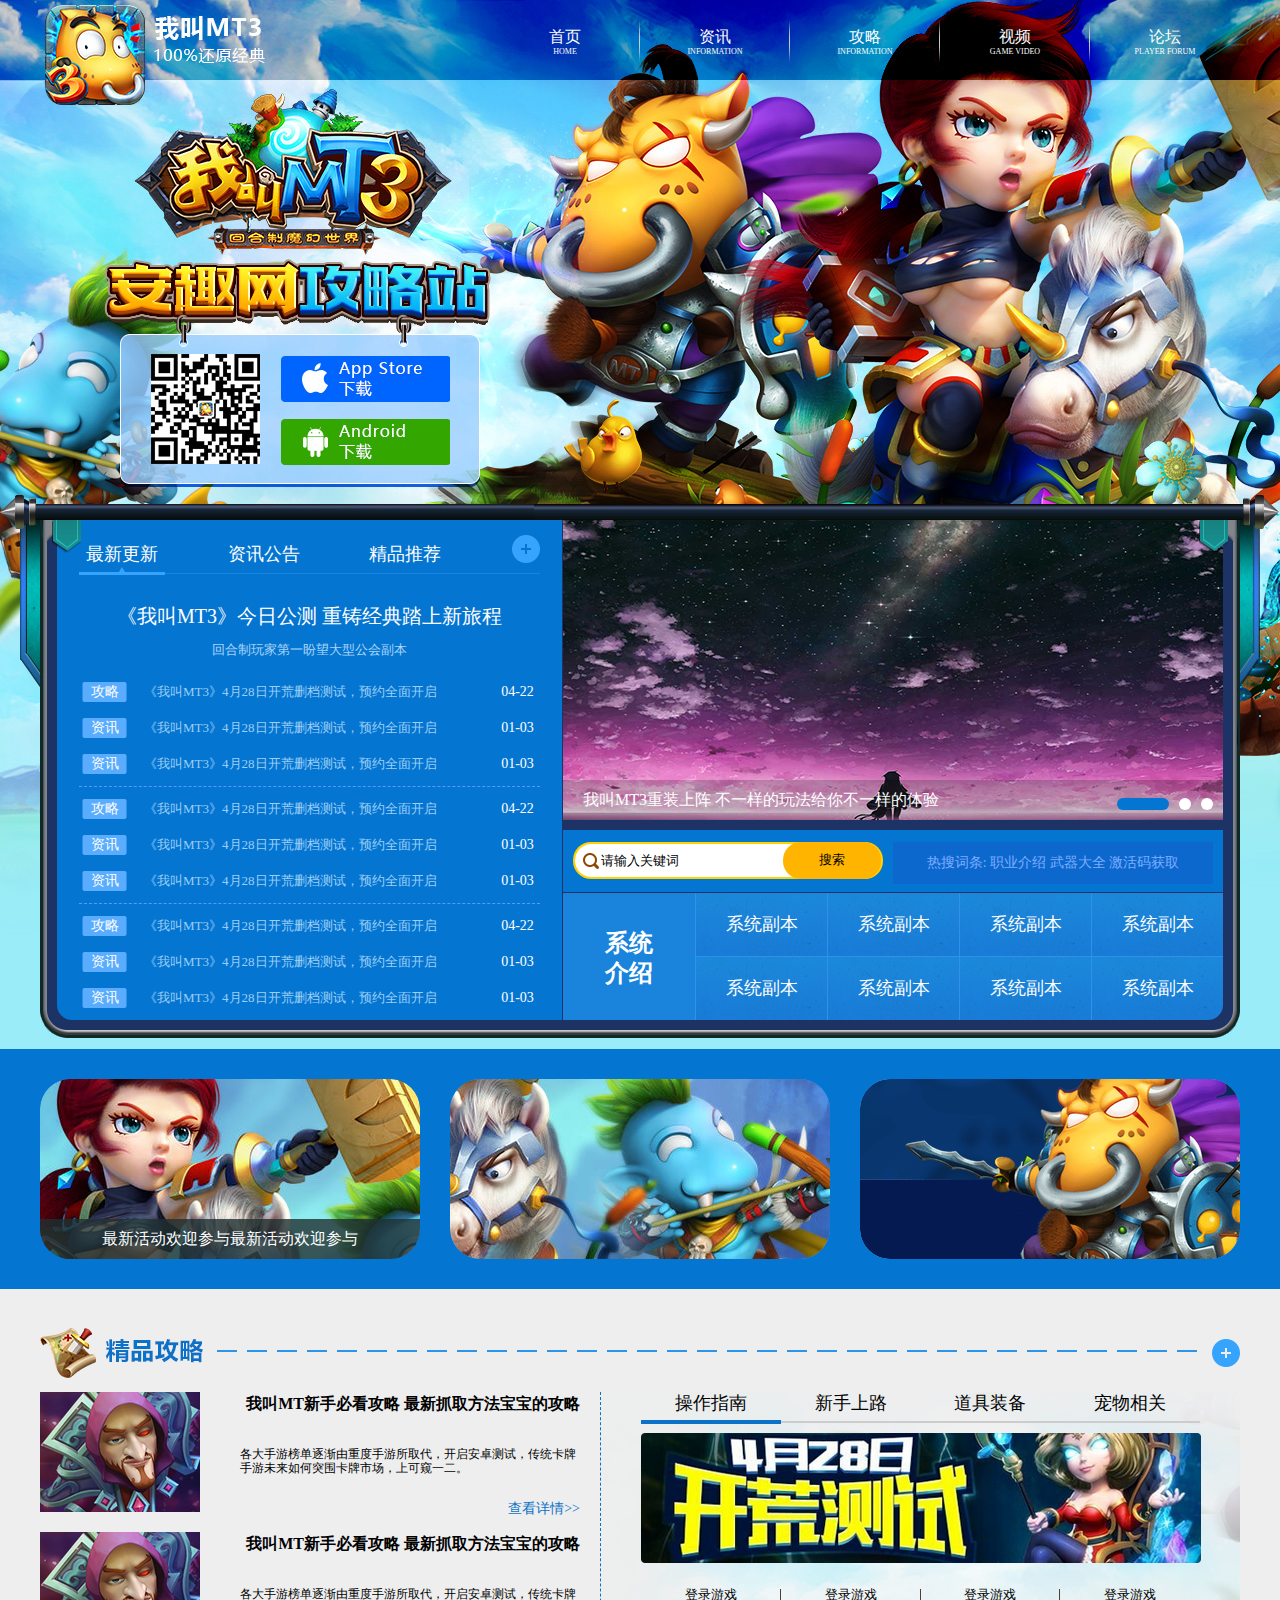
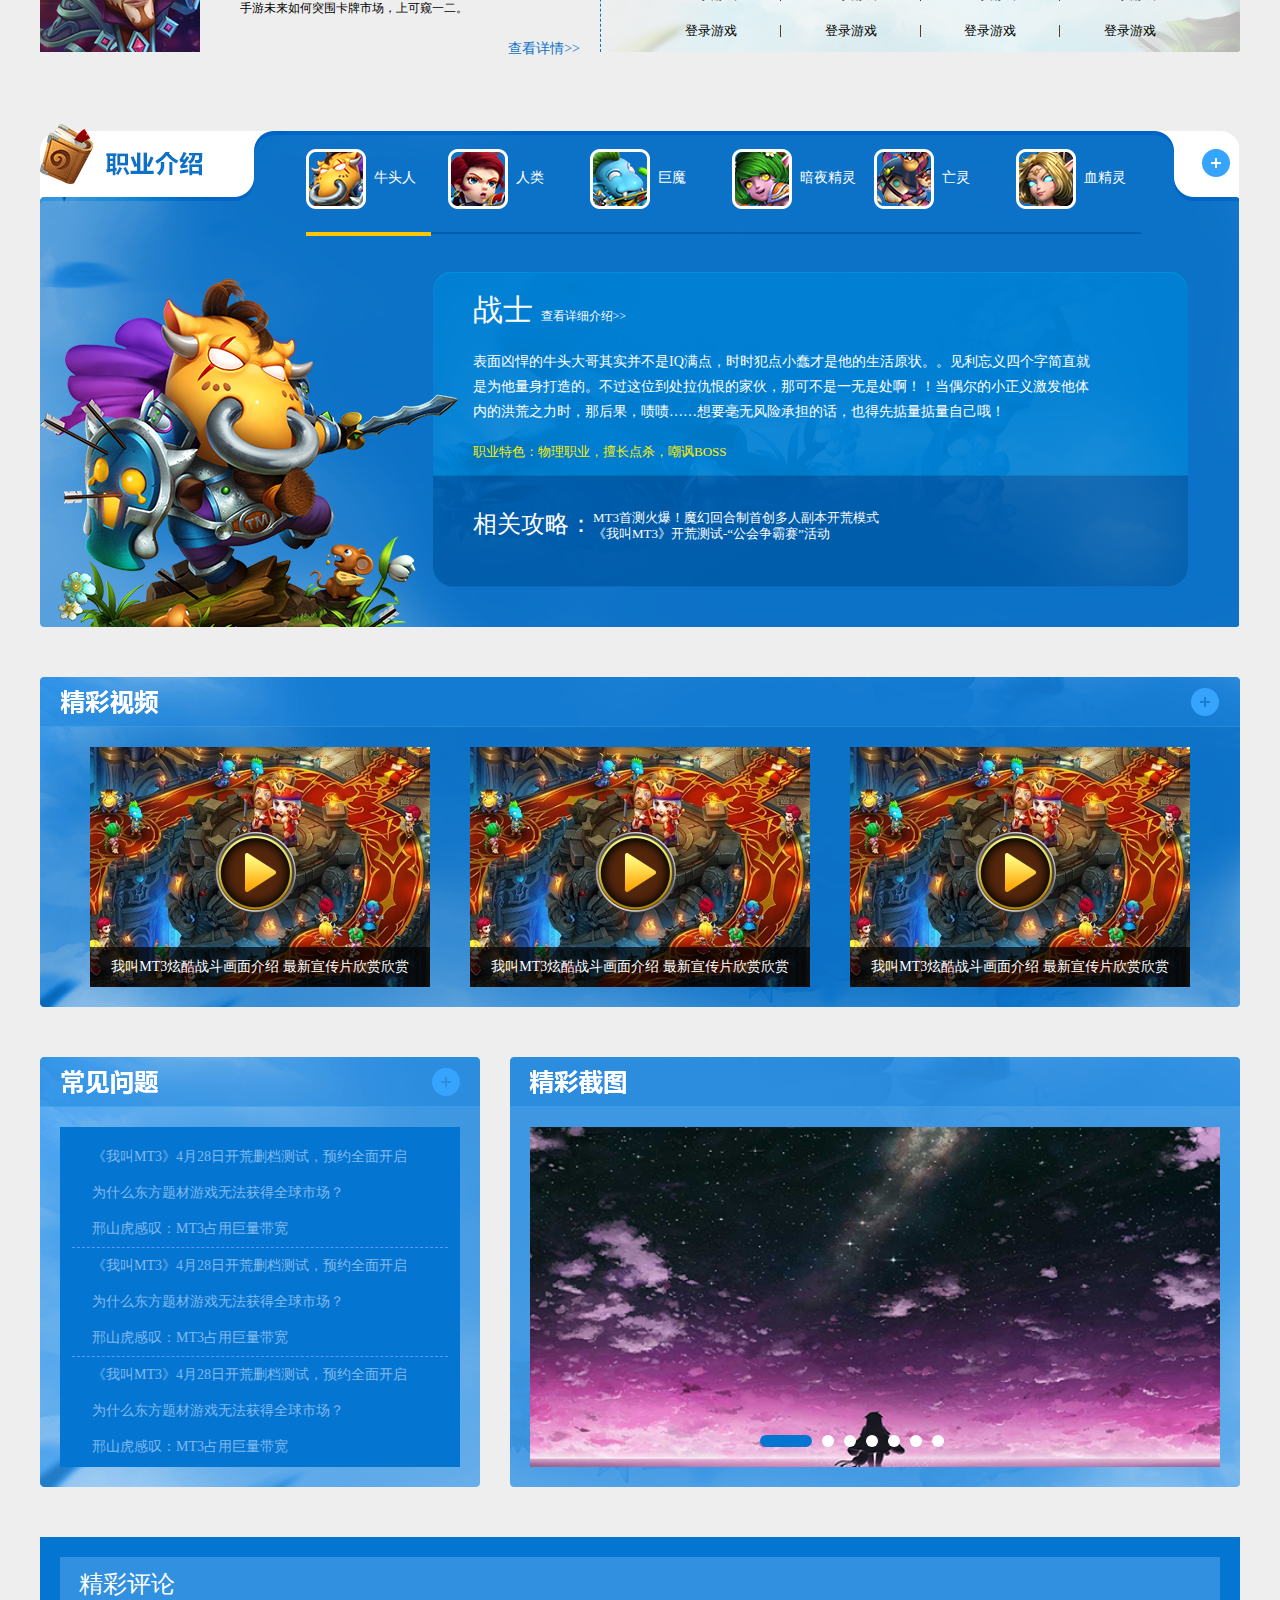
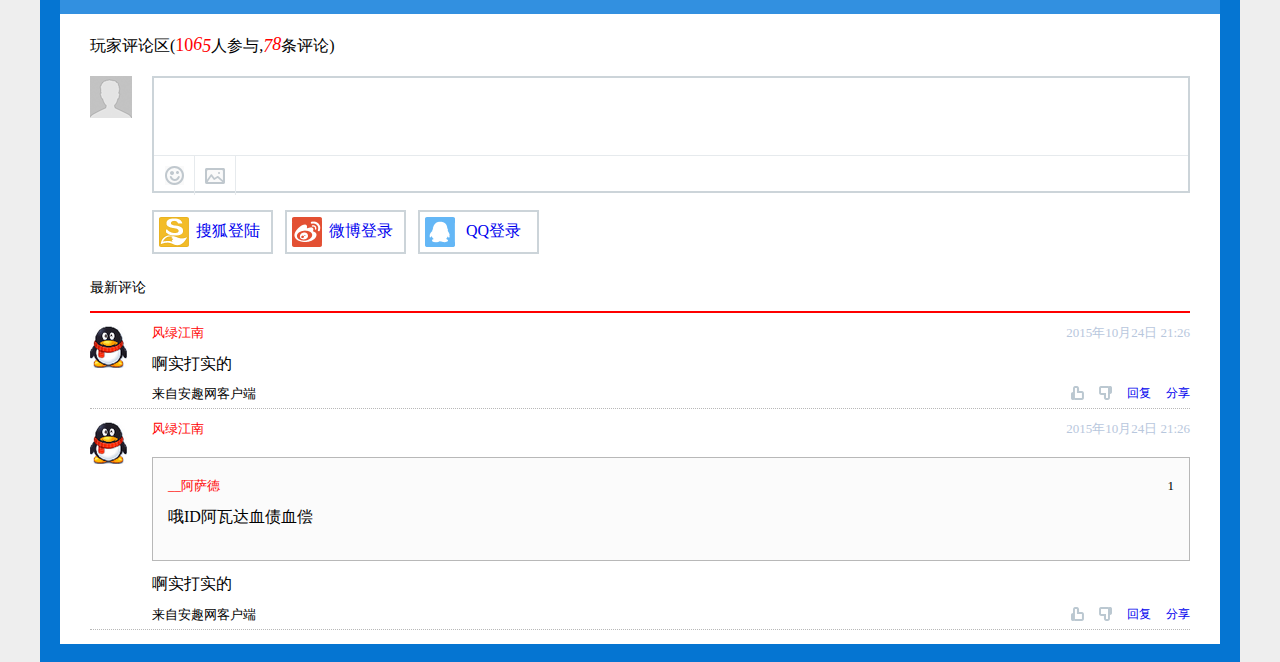
<file: index.html>
<!doctype html>
<html lang="en">
<head>
    <meta charset="UTF-8">
    <title>Document</title>
    <meta http-equiv="X-UA-Compatible"content="IE=8">
    <link rel="stylesheet" href="css/base.css"/>
    <link rel="stylesheet" href="css/less.css"/>
    <script src="js/jquery-1.12.4.js"></script>
    <!--[if IE 6]>
    <script src="./js/DD_belatedPNG.js" type="text/javascript"></script>
    <script language="javascript" type="text/javascript">DD_belatedPNG.fix("*");</script>
    <![endif]-->

    <script>
        $(function () {
//            DD_belatedPNG.fix("*");

//            导航颜色hover
            $(".nav-content ul li").mouseenter(function () {
                $(this).children().css({
                    color:"orange"
                })
            })
            $(".nav-content ul li").mouseleave(function () {
                $(this).children().css({
                    color:"white"
                })
            })

//            新闻TAB栏切换
            $("#title").children().click(function () {
                $(this).addClass("active").siblings().removeClass("active");
            })
            $("#title").children().eq(1).click(function () {
                $("#title-content").next().addClass("on").siblings().removeClass("on");
            })
            $("#title").children().eq(2).click(function () {
                $("#title-content").next().next().addClass("on").siblings().removeClass("on");
            })
            $("#title").children().eq(0).click(function () {
                $("#title-content").addClass("on").siblings().removeClass("on");
            })
//            搜索栏
            $(".search-content .text").focus(function () {
                $(this).val("");
            })
            $(".search-content .text").focusout(function () {
                $(this).val("请输入关键词");
            })


        })
    </script>
</head>
<body>
    <div class="header"></div>
    <div class="content">
        <div class="nav">
            <!--导航开始-->
            <div class="nav-content">
                <ul>
                    <li><a href="#">首页<span>HOME</span></a></li>
                    <li><a href="#">资讯<span>INFORMATION</span></a></li>
                    <li><a href="#">攻略<span>INFORMATION</span></a></li>
                    <li><a href="#">视频<span>GAME VIDEO</span></a></li>
                    <li class="no-bg"><a href="#">论坛<span>PLAYER FORUM</span></a></li>
                </ul>
                <!--二维码开始-->
                <div class="code">
                    <div class="download"></div>
                    <div class="ios"><a href="#"></a></div>
                    <div class="android"><a href="#"></a></div>
                </div>
                <!--二维码结束-->
            </div>
            <!--导航结束-->

        </div>
        <!--主体部分开始-->
        <div class="main">
            <div class="main-content">
                <div class="main-content-1 clearfix">
                    <!--左侧小图标-->
                    <div class="left-triangle"></div>
                    <!--右侧小图标-->
                    <div class="right-triangle"></div>
                    <!--左侧新闻开始-->
                    <div class="main-content-1-left">
                        <div class="left-title" id="title">
                            <div class="title-1 active"><a href="#javascript;">最新更新</a></div>
                            <div class="title-2"><a href="#javascript;">资讯公告</a></div>
                            <div class="title-3"><a href="#javascript;">精品推荐</a></div>
                            <div class="more"><a href="#" class="png_bg"><img src="./images/05.png" alt="" class="png_bg"/></a></div>
                        </div>
                        <div class="left-content-title1 on" id="title-content">
                            <div class="left-content-1">
                                <div class="hot-new">
                                    <h2>《我叫MT3》今日公测 重铸经典踏上新旅程</h2>
                                    <p>回合制玩家第一盼望大型公会副本</p>
                                </div>
                                <ul>
                                    <li><span>攻略</span><a href="#">《我叫MT3》4月28日开荒删档测试，预约全面开启</a><span class="time">04-22</span></li>
                                    <li><span>资讯</span><a href="#">《我叫MT3》4月28日开荒删档测试，预约全面开启</a><span class="time">01-03</span></li>
                                    <li><span>资讯</span><a href="#">《我叫MT3》4月28日开荒删档测试，预约全面开启</a><span class="time">01-03</span></li>
                                </ul>
                            </div>
                            <div class="left-content-2">
                                <ul>
                                    <li><span>攻略</span><a href="#">《我叫MT3》4月28日开荒删档测试，预约全面开启</a><span class="time">04-22</span></li>
                                    <li><span>资讯</span><a href="#">《我叫MT3》4月28日开荒删档测试，预约全面开启</a><span class="time">01-03</span></li>
                                    <li><span>资讯</span><a href="#">《我叫MT3》4月28日开荒删档测试，预约全面开启</a><span class="time">01-03</span></li>
                                </ul>
                            </div>
                            <div class="left-content-3">
                                <ul>
                                    <li><span>攻略</span><a href="#">《我叫MT3》4月28日开荒删档测试，预约全面开启</a><span class="time">04-22</span></li>
                                    <li><span>资讯</span><a href="#">《我叫MT3》4月28日开荒删档测试，预约全面开启</a><span class="time">01-03</span></li>
                                    <li><span>资讯</span><a href="#">《我叫MT3》4月28日开荒删档测试，预约全面开启</a><span class="time">01-03</span></li>
                                </ul>
                            </div>
                        </div>
                        <div class="left-content-title2">
                            <div class="left-content-1">
                                <div class="hot-new">
                                    <h2>《我叫MT3》今日公测 重铸经典踏上新旅程</h2>
                                    <p>回合制玩家第一盼望大型公会副本</p>
                                </div>
                                <ul>
                                    <li><span>攻略</span><a href="#">2《我叫MT3》4月28日开荒删档测试，预约全面开启</a><span class="time">04-22</span></li>
                                    <li><span>资讯</span><a href="#">2《我叫MT3》4月28日开荒删档测试，预约全面开启</a><span class="time">01-03</span></li>
                                    <li><span>资讯</span><a href="#">2《我叫MT3》4月28日开荒删档测试，预约全面开启</a><span class="time">01-03</span></li>
                                </ul>
                            </div>
                            <div class="left-content-2">
                                <ul>
                                    <li><span>攻略</span><a href="#">2《我叫MT3》4月28日开荒删档测试，预约全面开启</a><span class="time">04-22</span></li>
                                    <li><span>资讯</span><a href="#">2《我叫MT3》4月28日开荒删档测试，预约全面开启</a><span class="time">01-03</span></li>
                                    <li><span>资讯</span><a href="#">2《我叫MT3》4月28日开荒删档测试，预约全面开启</a><span class="time">01-03</span></li>
                                </ul>
                            </div>
                            <div class="left-content-3">
                                <ul>
                                    <li><span>攻略</span><a href="#">2《我叫MT3》4月28日开荒删档测试，预约全面开启</a><span class="time">04-22</span></li>
                                    <li><span>资讯</span><a href="#">2《我叫MT3》4月28日开荒删档测试，预约全面开启</a><span class="time">01-03</span></li>
                                    <li><span>资讯</span><a href="#">2《我叫MT3》4月28日开荒删档测试，预约全面开启</a><span class="time">01-03</span></li>
                                </ul>
                            </div>
                        </div>
                        <div class="left-content-title3">
                            <div class="left-content-1">
                                <div class="hot-new">
                                    <h2>《我叫MT3》今日公测 重铸经典踏上新旅程</h2>
                                    <p>回合制玩家第一盼望大型公会副本</p>
                                </div>
                                <ul>
                                    <li><span>攻略</span><a href="#">3《我叫MT3》4月28日开荒删档测试，预约全面开启</a><span class="time">04-22</span></li>
                                    <li><span>资讯</span><a href="#">3《我叫MT3》4月28日开荒删档测试，预约全面开启</a><span class="time">01-03</span></li>
                                    <li><span>资讯</span><a href="#">3《我叫MT3》4月28日开荒删档测试，预约全面开启</a><span class="time">01-03</span></li>
                                </ul>
                            </div>
                            <div class="left-content-2">
                                <ul>
                                    <li><span>攻略</span><a href="#">3《我叫MT3》4月28日开荒删档测试，预约全面开启</a><span class="time">04-22</span></li>
                                    <li><span>资讯</span><a href="#">3《我叫MT3》4月28日开荒删档测试，预约全面开启</a><span class="time">01-03</span></li>
                                    <li><span>资讯</span><a href="#">3《我叫MT3》4月28日开荒删档测试，预约全面开启</a><span class="time">01-03</span></li>
                                </ul>
                            </div>
                            <div class="left-content-3">
                                <ul>
                                    <li><span>攻略</span><a href="#">3《我叫MT3》4月28日开荒删档测试，预约全面开启</a><span class="time">04-22</span></li>
                                    <li><span>资讯</span><a href="#">3《我叫MT3》4月28日开荒删档测试，预约全面开启</a><span class="time">01-03</span></li>
                                    <li><span>资讯</span><a href="#">3《我叫MT3》4月28日开荒删档测试，预约全面开启</a><span class="time">01-03</span></li>
                                </ul>
                            </div>
                        </div>
                    </div>
                    <!--左侧新闻结束-->
                    <!--右侧轮播搜索部分开始-->
                    <div class="main-content-1-right">
                        <!--轮播图开始-->
                        <div class="slider" id="sliderTop">
                            <ul>
                                <li>
                                    <a href="#"><img src="images/lbt1.png" alt=""/></a>
                                    <p>我叫MT3重装上阵 不一样的玩法给你不一样的体验</p>
                                </li>
                                <li>
                                    <a href="#"><img src="images/lbt2.png" alt=""/></a>
                                    <p>aasdasdasd</p>
                                </li>
                                <li>
                                    <a href="#"><img src="images/lbt3.png" alt=""/></a>
                                    <p>aasdasdasd</p>
                                </li>
                            </ul>
                            <ol></ol>
                        </div>
                        <!--轮播图结束-->
                        <!--搜索部分开始-->
                        <div class="search">
                            <div class="search-content">
                                <input type="text" value="请输入关键词" class="text" id="text"/>
                                <input type="submit" value="搜索" class="btn"/>
                            </div>
                            <div class="search-hot">
                                <span>热搜词条:</span>
                                <a href="#">职业介绍</a>
                                <a href="#">武器大全</a>
                                <a href="#">激活码获取</a>
                            </div>
                        </div>
                        <!--搜索部分结束-->
                        <!--系统介绍开始-->
                        <div class="system">
                            <div class="system-title"><a href="#">系统介绍</a></div>
                            <ul>
                                <li><a href="#">系统副本</a></li>
                                <li><a href="#">系统副本</a></li>
                                <li><a href="#">系统副本</a></li>
                                <li><a href="#">系统副本</a></li>
                                <li><a href="#">系统副本</a></li>
                                <li><a href="#">系统副本</a></li>
                                <li><a href="#">系统副本</a></li>
                                <li><a href="#">系统副本</a></li>
                            </ul>
                        </div>
                        <!--系统介绍结束-->
                    </div>
                    <!--右侧轮播搜索部分结束-->
                </div>
            </div>
        </div>
        <!--主体部分结束-->
        <!--活动部分开始-->
        <div class="activity">
            <div class="content">
                <div class="content-1">
                    <a href="#">
                        <img src="./images/10.png" alt=""/>
                    </a>
                    <p>最新活动欢迎参与最新活动欢迎参与</p>
                </div>
                <div class="content-2">
                    <a href="#">
                        <img src="./images/11.png" alt=""/>
                    </a>
                </div>
                <div class="content-3">
                    <a href="#">
                        <img src="./images/12.png" alt=""/>
                    </a>
                </div>
            </div>
        </div>
        <!--活动部分结束-->
        <!--精品攻略开始-->
        <div class="boutique">
            <div class="boutique-title">
                <a href="#" class="more">
                    <img src="./images/05.png" alt=""/>
                </a>
            </div>
            <div class="boutique-content">
                <!--左侧-->
                <div class="content-left">
                    <div class="content-left-1">
                        <ul>
                            <li><img src="./images/18.png" alt=""/></li>
                            <li class="wid" id="wid">
                                <a href="#" class="title">我叫MT新手必看攻略 最新抓取方法宝宝的攻略</a>
                                <p>各大手游榜单逐渐由重度手游所取代，开启安卓测试，传统卡牌手游未来如何突围卡牌市场，上可窥一二。</p>
                                <a href="#">查看详情>></a>
                            </li>
                        </ul>
                    </div>
                    <div class="content-left-1">
                        <ul>
                            <li><img src="./images/18.png" alt=""/></li>
                            <li class="wid" id="wid">
                                <a href="#" class="title">我叫MT新手必看攻略 最新抓取方法宝宝的攻略</a>
                                <p>各大手游榜单逐渐由重度手游所取代，开启安卓测试，传统卡牌手游未来如何突围卡牌市场，上可窥一二。</p>
                                <a href="#">查看详情>></a>
                            </li>
                        </ul>
                    </div>
                </div>
                <!--右侧-->
                <div class="content-right">
                    <ul class="title">
                        <li class="active"><a href="#">操作指南</a></li>
                        <li><a href="#">新手上路</a></li>
                        <li><a href="#">道具装备</a></li>
                        <li><a href="#">宠物相关</a></li>
                    </ul>
                    <a href="#" class="banner"><img src="./images/20.png" alt=""/></a>
                    <ul class="option">
                        <li><a href="#">登录游戏</a></li>
                        <li><a href="#">登录游戏</a></li>
                        <li><a href="#">登录游戏</a></li>
                        <li class="no-bg"><a href="#">登录游戏</a></li>
                        <li><a href="#">登录游戏</a></li>
                        <li><a href="#">登录游戏</a></li>
                        <li><a href="#">登录游戏</a></li>
                        <li class="no-bg"><a href="#">登录游戏</a></li>
                    </ul>
                </div>
            </div>
        </div>
        <!--精品攻略结束-->
        <!--职业介绍开始-->
        <div class="jobs">
            <div class="jobs-title">
                <ul>
                    <li class="active"><img src="./images/t-1.png" alt=""/>牛头人</li>
                    <li><img src="./images/t-2.png" alt=""/>人类</li>
                    <li><img src="./images/t-3.png" alt=""/>巨魔</li>
                    <li><img src="./images/t-4.png" alt=""/>暗夜精灵</li>
                    <li><img src="./images/t-5.png" alt=""/>亡灵</li>
                    <li class="no-margin"><img src="./images/t-6.png" alt=""/>血精灵</li>
                </ul>
                <a href="#" class="more">
                    <img src="./images/05.png" alt=""/>
                </a>
            </div>
            <div class="jobs-content">
                <img src="./images/CG-牛头人.png" alt=""/>
                <div class="introduce">
                    <h4>战士 <a href="#">查看详细介绍>></a></h4>
                    <p>表面凶悍的牛头大哥其实并不是IQ满点，时时犯点小蠢才是他的生活原状。。见利忘义四个字简直就是为他量身打造的。不过这位到处拉仇恨的家伙，那可不是一无是处啊！！当偶尔的小正义激发他体内的洪荒之力时，那后果，啧啧……想要毫无风险承担的话，也得先掂量掂量自己哦！</p>
                    <span>职业特色：物理职业，擅长点杀，嘲讽BOSS</span>
                    <dl>
                        <dt>相关攻略：</dt>
                        <dd><a href="#">MT3首测火爆！魔幻回合制首创多人副本开荒模式</a></dd>
                        <dd><a href="#">《我叫MT3》开荒测试-“公会争霸赛”活动</a></dd>
                    </dl>
                </div>
            </div>
        </div>
        <!--职业介绍结束-->
        <!--游戏视频开始-->
        <div class="video">
            <a href="#" class="more">
                <img src="./images/05.png" alt=""/>
            </a>

            <div class="video-1">
                <img src="./images/932.png" alt=""/>
                <div class="play"><img src="./images/button.png" alt=""/></div>
                <p>我叫MT3炫酷战斗画面介绍 最新宣传片欣赏欣赏</p>
            </div>
            <div class="video-2">
                <img src="./images/932.png" alt=""/>
                <div class="play"><img src="./images/button.png" alt=""/></div>
                <p>我叫MT3炫酷战斗画面介绍 最新宣传片欣赏欣赏</p>

            </div>
            <div class="video-3">
                <img src="./images/932.png" alt=""/>
                <div class="play"><img src="./images/button.png" alt=""/></div>
                <p>我叫MT3炫酷战斗画面介绍 最新宣传片欣赏欣赏</p>

            </div>
        </div>
        <!--游戏视频结束-->
        <!--问题开始-->
        <div class="problem">
            <div class="problem-content">
                <a href="#" class="more">
                    <img src="./images/05.png" alt=""/>
                </a>
                <div class="news">
                    <ul>
                        <li>《我叫MT3》4月28日开荒删档测试，预约全面开启</li>
                        <li>为什么东方题材游戏无法获得全球市场？</li>
                        <li>邢山虎感叹：MT3占用巨量带宽</li>
                    </ul>
                    <ul>
                        <li>《我叫MT3》4月28日开荒删档测试，预约全面开启</li>
                        <li>为什么东方题材游戏无法获得全球市场？</li>
                        <li>邢山虎感叹：MT3占用巨量带宽</li>
                    </ul>
                    <ul>
                        <li>《我叫MT3》4月28日开荒删档测试，预约全面开启</li>
                        <li>为什么东方题材游戏无法获得全球市场？</li>
                        <li>邢山虎感叹：MT3占用巨量带宽</li>
                    </ul>
                </div>
            </div>
            <div class="screenshot">
                <div class="slider" id="sliderDown">
                    <ul>
                        <li><a href="#"><img src="./images/lbt1.png" alt="" style="width: 690px;height: 340px" /></a></li>
                        <li><a href="#"><img src="./images/lbt2.png" alt="" style="width: 690px;height: 340px" /></a></li>
                        <li><a href="#"><img src="./images/lbt3.png" alt="" style="width: 690px;height: 340px" /></a></li>
                        <li><a href="#"><img src="./images/lbt1.png" alt="" style="width: 690px;height: 340px" /></a></li>
                        <li><a href="#"><img src="./images/lbt2.png" alt="" style="width: 690px;height: 340px" /></a></li>
                        <li><a href="#"><img src="./images/lbt3.png" alt="" style="width: 690px;height: 340px" /></a></li>
                        <li><a href="#"><img src="./images/lbt1.png" alt="" style="width: 690px;height: 340px" /></a></li>
                    </ul>
                    <ol></ol>
                </div>
            </div>
        </div>
        <!--问题结束-->
        <!--评论开始-->
        <div class="comment">
            <div class="comment-content">
                <div class="title">
                    <h3>精彩评论</h3>
                </div>
                <div class="contenter">
                    <div class="top">
                        <p>玩家评论区(<span>10<i class="textTop">6</i><i class="textDown">5</i></span>人参与,<span><i class="textDown">7</i><i class="textTop">8</i></span>条评论)</p>
                        <span class="tx"></span>
                        <div class="text">
                            <textarea name="" id="" cols="30" rows="10"></textarea>
                            <div class="bqtp">
                                <div class="bq"></div>
                                <div class="tp"></div>
                            </div>
                            <div class="dl">
                                <a href="#"><img src="./images/sohu.png" alt=""/><span>搜狐登陆</span></a><a href="#"><img
                                    src="./images/wb.png" alt=""/><span>微博登录</span></a><a href="#"><img src="./images/qq.png" alt=""/><span>QQ登录</span></a>
                            </div>
                        </div>
                    </div>
                    <div class="newest">
                        <p class="newTitle">最新评论</p>
                        <ul class="news">
                            <li class="clearfix">
                                <img src="./images/qe.png" alt=""/>
                                <div class="message">
                                    <span class="name">风绿江南</span>
                                    <span class="time">2015年10月24日 21:26</span>
                                    <p>啊实打实的</p>
                                    <span class="client">来自安趣网客户端</span>
                                    <div class="module"><img src="./images/zan.png" alt=""/><img src="./images/cai.png" alt=""/><a href="#">回复</a><a href="#">分享</a></div>
                                </div>
                            </li>
                            <li class="clearfix">
                                <img src="./images/qe.png" alt=""/>
                                <div class="message">
                                    <span class="name">风绿江南</span>
                                    <span class="time">2015年10月24日 21:26</span>
                                    <div class="back">
                                        <span class="name">__阿萨德</span>
                                        <span class="NO">1</span>
                                        <p>哦ID阿瓦达血债血偿</p>
                                    </div>
                                    <p>啊实打实的</p>
                                    <span class="client">来自安趣网客户端</span>
                                    <div class="module"><img src="./images/zan.png" alt=""/><img src="./images/cai.png" alt=""/><a href="#">回复</a><a href="#">分享</a></div>
                                </div>
                            </li>
                        </ul>
                    </div>
                </div>
            </div>
        </div>
        <!--评论结束-->
    </div>
    <div class="footer"></div>
    <script>
        window.onload= function () {
            //上轮播图
            (function () {
                var box  = document.getElementById("sliderTop");  //   获得大盒子
                var ul = box.children[0];  // 获取ul
                var ulLis = ul.children;  //  ul 里面的所有  li
                // 复习：  cloneNode()     克隆节点       追加a.appendChild(b)  把b 放到a 的最后面
                //1.  ulLis[0].cloneNode(true)  克隆  节点
                ul.appendChild(ulLis[0].cloneNode(true));   // ul 是 a   ulLis[0].cloneNode(true) 是b

                //2. 插入 ol 里面的li
                var ol = box.children[1];  // 获得ol
                // 因为 我们要创建很多个 ol 里面的li 所以需要用到for 循环哦
                for(var i=0;i<ulLis.length-1;i++) {   // ul 里面的li  长度 要减去 1  因为我们克隆一个
                    // 创建节点 li
                    var li = document.createElement("li");
//                li.innerHTML = i + 1;   //  存在加1 的关系
                    // a.appendChild(b);
                    ol.appendChild(li);
                }
                var olLis = ol.children;  // 找到 ol 里面的li
                olLis[0].className = 'current';
                // 3. 动画部分  遍历小li ol
                for(var i=0;i<olLis.length;i++) {
                    olLis[i].index = i;  // 赋予索引号
                    olLis[i].onmouseover = function() {
                        // 清除所有人
                        for(var j=0;j<olLis.length;j++) {
                            olLis[j].className = "";
                        }
                        this.className = 'current';
                        animate(ul,-this.index*ulLis[0].offsetWidth);
                        key = square = this.index; // 鼠标经过 key square 要等于 当前的索引号
                    }
                }
                // 4. 定时器部分  难点
                var timer = null;  // 定时器
                var key = 0; // 用来控制图片的播放的
                var square = 0;  // 用来控制小方块的
                timer = setInterval(autoplay,3000);   // 每隔3s 调用一次 autoplay
                function autoplay() {
                    key++;   // key == 1  先 ++
//                console.log(key); //  不能超过5
                    if(key > ulLis.length - 1)
                    {
                        // alert('停下');
                        ul.style.left = 0;
                        key = 1;  // 因为第6张就是第一张，我们已经播放完毕了， 下一次播放第2张
                        // 第2张的索引号是1
                    }
                    animate(ul,-key*ulLis[0].offsetWidth);
                    // 小方块的做法
                    square++;  // 小方块自加1
                    square = square>olLis.length-1 ? 0 : square;
                    /// 清除所有人
                    for(var i=0;i<olLis.length;i++) {
                        olLis[i].className = "";
                    }
                    olLis[square].className = "current";   // 留下当前自己的

                }


                // 鼠标经过和停止定时器
                box.onmouseover = function() {
                    clearInterval(timer);
                }

                box.onmouseout = function() {
                    timer = setInterval(autoplay,3000);  // 一定这么开
                }



                //  基本封装
                function animate(obj,target) {
                    clearInterval(obj.timer);  // 要开启定时器，先清除以前定时器
                    // 有2个参数 第一个 对象谁做动画  第二 距离 到哪里
                    // 如果 offsetLeft 大于了  target 目标位置就应该反方向
                    var speed = obj.offsetLeft < target ? 20 : -20;
                    obj.timer = setInterval(function() {
                        var result = target - obj.offsetLeft;  //  他们的值 等于 0 说明完全相等
                        // 动画的原理
                        obj.style.left = obj.offsetLeft + speed  + "px";
                        if(Math.abs(result) <= 20) {
                            obj.style.left = target + "px";   //抖动问题
                            clearInterval(obj.timer);
                        }
                    },10);
                }

            })();
            //下轮播图
            (function () {
                var box  = document.getElementById("sliderDown");  //   获得大盒子
                var ul = box.children[0];  // 获取ul
                var ulLis = ul.children;  //  ul 里面的所有  li
                // 复习：  cloneNode()     克隆节点       追加a.appendChild(b)  把b 放到a 的最后面
                //1.  ulLis[0].cloneNode(true)  克隆  节点
                ul.appendChild(ulLis[0].cloneNode(true));   // ul 是 a   ulLis[0].cloneNode(true) 是b

                //2. 插入 ol 里面的li
                var ol = box.children[1];  // 获得ol
                // 因为 我们要创建很多个 ol 里面的li 所以需要用到for 循环哦
                for(var i=0;i<ulLis.length-1;i++) {   // ul 里面的li  长度 要减去 1  因为我们克隆一个
                    // 创建节点 li
                    var li = document.createElement("li");
//                li.innerHTML = i + 1;   //  存在加1 的关系
                    // a.appendChild(b);
                    ol.appendChild(li);
                }
                var olLis = ol.children;  // 找到 ol 里面的li
                olLis[0].className = 'current';
                // 3. 动画部分  遍历小li ol
                for(var i=0;i<olLis.length;i++) {
                    olLis[i].index = i;  // 赋予索引号
                    olLis[i].onmouseover = function() {
                        // 清除所有人
                        for(var j=0;j<olLis.length;j++) {
                            olLis[j].className = "";
                        }
                        this.className = 'current';
                        animate(ul,-this.index*ulLis[0].offsetWidth);
                        key = square = this.index; // 鼠标经过 key square 要等于 当前的索引号
                    }
                }
                // 4. 定时器部分  难点
                var timer = null;  // 定时器
                var key = 0; // 用来控制图片的播放的
                var square = 0;  // 用来控制小方块的
                timer = setInterval(autoplay,3000);   // 每隔3s 调用一次 autoplay
                function autoplay() {
                    key++;   // key == 1  先 ++
//                console.log(key); //  不能超过5
                    if(key > ulLis.length - 1)
                    {
                        // alert('停下');
                        ul.style.left = 0;
                        key = 1;  // 因为第6张就是第一张，我们已经播放完毕了， 下一次播放第2张
                        // 第2张的索引号是1
                    }
                    animate(ul,-key*ulLis[0].offsetWidth);
                    // 小方块的做法
                    square++;  // 小方块自加1
                    square = square>olLis.length-1 ? 0 : square;
                    /// 清除所有人
                    for(var i=0;i<olLis.length;i++) {
                        olLis[i].className = "";
                    }
                    olLis[square].className = "current";   // 留下当前自己的

                }


                // 鼠标经过和停止定时器
                box.onmouseover = function() {
                    clearInterval(timer);
                }

                box.onmouseout = function() {
                    timer = setInterval(autoplay,3000);  // 一定这么开
                }



                //  基本封装
                function animate(obj,target) {
                    clearInterval(obj.timer);  // 要开启定时器，先清除以前定时器
                    // 有2个参数 第一个 对象谁做动画  第二 距离 到哪里
                    // 如果 offsetLeft 大于了  target 目标位置就应该反方向
                    var speed = obj.offsetLeft < target ? 15 : -15;
                    obj.timer = setInterval(function() {
                        var result = target - obj.offsetLeft;  //  他们的值 等于 0 说明完全相等
                        // 动画的原理
                        obj.style.left = obj.offsetLeft + speed  + "px";
                        if(Math.abs(result) <= 15) {
                            obj.style.left = target + "px";   //抖动问题
                            clearInterval(obj.timer);
                        }
                    },10);
                }

            })();
        }

    </script>
</body>
</html>
</file>
<file: css/base.css>
html {
background: none repeat scroll 0 0 #FFFFFF;
    color: #000000;
}
body, div, dl, dt, dd, ul, ol, li, h1, h2, h3, h4, h5, h6, pre, code, form, fieldset, legend, input, textarea, p, blockquote, th, td {
    margin: 0;
    padding: 0;
}
table {
    border-collapse: collapse;
    border-spacing: 0;
}
fieldset, img {
    border: 0 none;
}
address, caption, cite, code, dfn, em, strong, th, var {
    font-style: normal;
    font-weight: normal;
}
li {
    list-style: none outside none;
}
caption, th {
    text-align: left;
}
h1, h2, h3, h4, h5, h6 {
    font-size: 100%;
    font-weight: normal;
}
q:before, q:after {
    content: "";
}
abbr, acronym {
    border: 0 none;
    font-variant: normal;
}
sup {
    vertical-align: text-top;
}
sub {
    vertical-align: text-bottom;
}
input, textarea, select {
    font-family: inherit;
    font-size: inherit;
    font-weight: inherit;
}
input, textarea, select {
    outline: none;
}
legend {
    color: #000000;
}
body {
    font: 13px/1.231 arial,helvetica,clean,sans-serif;
}
select, input, button, textarea {
    font: 99% arial,helvetica,clean,sans-serif;
}
table {
    font-size: inherit;
}
pre, code, kbd, samp, tt {
    font-family: monospace;
    line-height: 100%;
}
a {
    text-decoration: none !important;
}
a:hover, a:focus {
    text-decoration: underline;
}
strong {
    font-weight: bold;
}
input[type="submit"] {
    cursor: pointer;
}
button {
    cursor: pointer;
}
.clearfix:after{
    content: "";
    height: 0;
    line-height: 0;
    display: block;
    visibility: hidden;
    clear: both;
}
.clearfix{
    zoom:1;
}
a,div{
    font-family: "Microsoft Yahei";
}
body{
    background-color: #eee;
}
</file>
<file: css/less.css>
.content {
  width: 100%;
  min-width: 1200px;
}
.content .nav {
  width: 100%;
  height: 495px;
  background: url("../images/1_01.jpg") no-repeat center;
}
.content .nav .nav-content {
  width: 1200px;
  *width: 1200px;
  height: 100%;
  margin: 0 auto;
  position: relative;
}
.content .nav .nav-content ul {
  height: 80px;
  float: right;
}
.content .nav .nav-content ul li {
  width: 150px;
  float: left;
  font-size: 16px;
  background: url("../images/426.png") no-repeat right;
  padding: 27px 0 26px 0;
}
.content .nav .nav-content ul li a {
  display: block;
  text-align: center;
  color: #fff;
}
.content .nav .nav-content ul li a span {
  font-size: 8px;
  display: block;
}
.content .nav .nav-content ul .no-bg {
  background: none;
}
.content .nav .nav-content .code {
  width: 300px;
  height: 110px;
  position: absolute;
  left: 110px;
  bottom: 31px;
}
.content .nav .nav-content .code a {
  width: 100%;
  height: 100%;
  display: inline-block;
}
.content .nav .nav-content .code .download {
  width: 110px;
  height: 110px;
  float: left;
  background: url("../images/bg.png") no-repeat -4px 0px;
}
.content .nav .nav-content .code .ios {
  width: 170px;
  height: 46px;
  float: right;
  margin-top: 2px;
  background: url("../images/bg.png") no-repeat -116px 0px;
}
.content .nav .nav-content .code .android {
  width: 170px;
  height: 46px;
  float: right;
  margin-top: 17px;
  background: url("../images/bg.png") no-repeat -116px -53px;
}
.content .main {
  width: 100%;
  height: 554px;
  overflow: hidden;
  background: url("../images/x_02.jpg") no-repeat center;
}
.content .main .main-content {
  width: 1200px;
  height: 100%;
  margin: 0 auto;
  position: relative;
}
.content .main .main-content .main-content-1 {
  margin: 25px 17px 0 17px;
}
.content .main .main-content .main-content-1 .left-triangle,
.content .main .main-content .main-content-1 .right-triangle {
  width: 29px;
  height: 33px;
  background: url("../images/bg.png") no-repeat -295px 0;
  display: inline-block;
  position: absolute;
}
.content .main .main-content .main-content-1 .left-triangle {
  left: 12px;
}
.content .main .main-content .main-content-1 .right-triangle {
  right: 12px;
  z-index: 5;
}
.content .main .main-content .main-content-1 .main-content-1-left {
  width: 461px;
  height: 485px;
  float: left;
  padding-left: 22px;
  padding-right: 22px;
  padding-top: 15px;
  border-radius: 0 0 0 15px;
  background-color: #0575d2;
  _overflow:hidden;
}
.content .main .main-content .main-content-1 .main-content-1-left .left-title {
  font-size: 18px;
  height: 38px;
  line-height: 38px;
  border-bottom: 1px solid #1785e1;
}
.content .main .main-content .main-content-1 .main-content-1-left .left-title .active {
  background: url("../images/4_03.png") no-repeat center bottom;
}
.content .main .main-content .main-content-1 .main-content-1-left .left-title .more {
  margin-right: 0px;
  float: right;

}
.content .main .main-content .main-content-1 .main-content-1-left .left-title .more a{
  padding: 0;
}
.content .main .main-content .main-content-1 .main-content-1-left .left-title div {
  display: inline-block;
  *display: inline;
  *float: left;
  height: 40px;
  margin-right: 51px;
}
.content .main .main-content .main-content-1 .main-content-1-left .left-title div a {
  padding: 0 7px 0 7px;
  color: #fff;
}
.content .main .main-content .main-content-1 .main-content-1-left .left-content-title1,
.content .main .main-content .main-content-1 .main-content-1-left .left-content-title2,
.content .main .main-content .main-content-1 .main-content-1-left .left-content-title3 {

  display: none;
  color: #fff;
}
.content .main .main-content .main-content-1 .main-content-1-left .left-content-title1 .left-content-1 .hot-new,
.content .main .main-content .main-content-1 .main-content-1-left .left-content-title2 .left-content-1 .hot-new,
.content .main .main-content .main-content-1 .main-content-1-left .left-content-title3 .left-content-1 .hot-new,
.content .main .main-content .main-content-1 .main-content-1-left .left-content-title1 .left-content-2 .hot-new,
.content .main .main-content .main-content-1 .main-content-1-left .left-content-title2 .left-content-2 .hot-new,
.content .main .main-content .main-content-1 .main-content-1-left .left-content-title3 .left-content-2 .hot-new,
.content .main .main-content .main-content-1 .main-content-1-left .left-content-title1 .left-content-3 .hot-new,
.content .main .main-content .main-content-1 .main-content-1-left .left-content-title2 .left-content-3 .hot-new,
.content .main .main-content .main-content-1 .main-content-1-left .left-content-title3 .left-content-3 .hot-new {
  height: 96px;
}
.content .main .main-content .main-content-1 .main-content-1-left .left-content-title1 .left-content-1 .hot-new h2,
.content .main .main-content .main-content-1 .main-content-1-left .left-content-title2 .left-content-1 .hot-new h2,
.content .main .main-content .main-content-1 .main-content-1-left .left-content-title3 .left-content-1 .hot-new h2,
.content .main .main-content .main-content-1 .main-content-1-left .left-content-title1 .left-content-2 .hot-new h2,
.content .main .main-content .main-content-1 .main-content-1-left .left-content-title2 .left-content-2 .hot-new h2,
.content .main .main-content .main-content-1 .main-content-1-left .left-content-title3 .left-content-2 .hot-new h2,
.content .main .main-content .main-content-1 .main-content-1-left .left-content-title1 .left-content-3 .hot-new h2,
.content .main .main-content .main-content-1 .main-content-1-left .left-content-title2 .left-content-3 .hot-new h2,
.content .main .main-content .main-content-1 .main-content-1-left .left-content-title3 .left-content-3 .hot-new h2 {
  font-size: 20px;
  text-align: center;
  padding-top: 30px;
}
.content .main .main-content .main-content-1 .main-content-1-left .left-content-title1 .left-content-1 .hot-new p,
.content .main .main-content .main-content-1 .main-content-1-left .left-content-title2 .left-content-1 .hot-new p,
.content .main .main-content .main-content-1 .main-content-1-left .left-content-title3 .left-content-1 .hot-new p,
.content .main .main-content .main-content-1 .main-content-1-left .left-content-title1 .left-content-2 .hot-new p,
.content .main .main-content .main-content-1 .main-content-1-left .left-content-title2 .left-content-2 .hot-new p,
.content .main .main-content .main-content-1 .main-content-1-left .left-content-title3 .left-content-2 .hot-new p,
.content .main .main-content .main-content-1 .main-content-1-left .left-content-title1 .left-content-3 .hot-new p,
.content .main .main-content .main-content-1 .main-content-1-left .left-content-title2 .left-content-3 .hot-new p,
.content .main .main-content .main-content-1 .main-content-1-left .left-content-title3 .left-content-3 .hot-new p {
  color: #aad5f8;
  text-align: center;
  margin: 13px 0 18px 0;
}
.content .main .main-content .main-content-1 .main-content-1-left .left-content-title1 .left-content-1 ul,
.content .main .main-content .main-content-1 .main-content-1-left .left-content-title2 .left-content-1 ul,
.content .main .main-content .main-content-1 .main-content-1-left .left-content-title3 .left-content-1 ul,
.content .main .main-content .main-content-1 .main-content-1-left .left-content-title1 .left-content-2 ul,
.content .main .main-content .main-content-1 .main-content-1-left .left-content-title2 .left-content-2 ul,
.content .main .main-content .main-content-1 .main-content-1-left .left-content-title3 .left-content-2 ul,
.content .main .main-content .main-content-1 .main-content-1-left .left-content-title1 .left-content-3 ul,
.content .main .main-content .main-content-1 .main-content-1-left .left-content-title2 .left-content-3 ul,
.content .main .main-content .main-content-1 .main-content-1-left .left-content-title3 .left-content-3 ul {
  padding: 4px 0 4px 0;
  border-bottom: 1px dashed #5a98ff;
}
.content .main .main-content .main-content-1 .main-content-1-left .left-content-title1 .left-content-1 ul li,
.content .main .main-content .main-content-1 .main-content-1-left .left-content-title2 .left-content-1 ul li,
.content .main .main-content .main-content-1 .main-content-1-left .left-content-title3 .left-content-1 ul li,
.content .main .main-content .main-content-1 .main-content-1-left .left-content-title1 .left-content-2 ul li,
.content .main .main-content .main-content-1 .main-content-1-left .left-content-title2 .left-content-2 ul li,
.content .main .main-content .main-content-1 .main-content-1-left .left-content-title3 .left-content-2 ul li,
.content .main .main-content .main-content-1 .main-content-1-left .left-content-title1 .left-content-3 ul li,
.content .main .main-content .main-content-1 .main-content-1-left .left-content-title2 .left-content-3 ul li,
.content .main .main-content .main-content-1 .main-content-1-left .left-content-title3 .left-content-3 ul li {
  padding: 8px 0 8px 3px;
  _padding: 7px 0 7px 3px;
}
.content .main .main-content .main-content-1 .main-content-1-left .left-content-title1 .left-content-1 ul li span,
.content .main .main-content .main-content-1 .main-content-1-left .left-content-title2 .left-content-1 ul li span,
.content .main .main-content .main-content-1 .main-content-1-left .left-content-title3 .left-content-1 ul li span,
.content .main .main-content .main-content-1 .main-content-1-left .left-content-title1 .left-content-2 ul li span,
.content .main .main-content .main-content-1 .main-content-1-left .left-content-title2 .left-content-2 ul li span,
.content .main .main-content .main-content-1 .main-content-1-left .left-content-title3 .left-content-2 ul li span,
.content .main .main-content .main-content-1 .main-content-1-left .left-content-title1 .left-content-3 ul li span,
.content .main .main-content .main-content-1 .main-content-1-left .left-content-title2 .left-content-3 ul li span,
.content .main .main-content .main-content-1 .main-content-1-left .left-content-title3 .left-content-3 ul li span {
  padding-right: 17px;
  _padding-right: 0;
  display: inline-block;
  text-align: center;
  font-size: 14px;
  width: 45px;
  height: 20px;
  line-height: 20px;
  background: url("../images/bg.png") no-repeat -294px -38px;
  _background:none;
  _background-color: #5aacff;
}
.content .main .main-content .main-content-1 .main-content-1-left .left-content-title1 .left-content-1 ul li a,
.content .main .main-content .main-content-1 .main-content-1-left .left-content-title2 .left-content-1 ul li a,
.content .main .main-content .main-content-1 .main-content-1-left .left-content-title3 .left-content-1 ul li a,
.content .main .main-content .main-content-1 .main-content-1-left .left-content-title1 .left-content-2 ul li a,
.content .main .main-content .main-content-1 .main-content-1-left .left-content-title2 .left-content-2 ul li a,
.content .main .main-content .main-content-1 .main-content-1-left .left-content-title3 .left-content-2 ul li a,
.content .main .main-content .main-content-1 .main-content-1-left .left-content-title1 .left-content-3 ul li a,
.content .main .main-content .main-content-1 .main-content-1-left .left-content-title2 .left-content-3 ul li a,
.content .main .main-content .main-content-1 .main-content-1-left .left-content-title3 .left-content-3 ul li a {
  display: inline-block;
  /*line-height: 36px;*/
  _margin-left: 17px;
  color: #9ccff6;
}
.content .main .main-content .main-content-1 .main-content-1-left .left-content-title1 .left-content-1 ul li a:hover,
.content .main .main-content .main-content-1 .main-content-1-left .left-content-title2 .left-content-1 ul li a:hover,
.content .main .main-content .main-content-1 .main-content-1-left .left-content-title3 .left-content-1 ul li a:hover,
.content .main .main-content .main-content-1 .main-content-1-left .left-content-title1 .left-content-2 ul li a:hover,
.content .main .main-content .main-content-1 .main-content-1-left .left-content-title2 .left-content-2 ul li a:hover,
.content .main .main-content .main-content-1 .main-content-1-left .left-content-title3 .left-content-2 ul li a:hover,
.content .main .main-content .main-content-1 .main-content-1-left .left-content-title1 .left-content-3 ul li a:hover,
.content .main .main-content .main-content-1 .main-content-1-left .left-content-title2 .left-content-3 ul li a:hover,
.content .main .main-content .main-content-1 .main-content-1-left .left-content-title3 .left-content-3 ul li a:hover {
  color: #fff;
}
.content .main .main-content .main-content-1 .main-content-1-left .left-content-title1 .left-content-1 ul li .time,
.content .main .main-content .main-content-1 .main-content-1-left .left-content-title2 .left-content-1 ul li .time,
.content .main .main-content .main-content-1 .main-content-1-left .left-content-title3 .left-content-1 ul li .time,
.content .main .main-content .main-content-1 .main-content-1-left .left-content-title1 .left-content-2 ul li .time,
.content .main .main-content .main-content-1 .main-content-1-left .left-content-title2 .left-content-2 ul li .time,
.content .main .main-content .main-content-1 .main-content-1-left .left-content-title3 .left-content-2 ul li .time,
.content .main .main-content .main-content-1 .main-content-1-left .left-content-title1 .left-content-3 ul li .time,
.content .main .main-content .main-content-1 .main-content-1-left .left-content-title2 .left-content-3 ul li .time,
.content .main .main-content .main-content-1 .main-content-1-left .left-content-title3 .left-content-3 ul li .time {
  /*line-height: 36px;*/
  float: right;
  *float:none;
  *margin-left:50px;
  background: none;
  padding-right: 0px;
  margin-top: 0px;
}
.content .main .main-content .main-content-1 .main-content-1-left .left-content-title1 .left-content-3 ul,
.content .main .main-content .main-content-1 .main-content-1-left .left-content-title2 .left-content-3 ul,
.content .main .main-content .main-content-1 .main-content-1-left .left-content-title3 .left-content-3 ul {
  border-bottom: none;
}
.content .main .main-content .main-content-1 .main-content-1-left .on {
  display: block;
}
.content .main .main-content .main-content-1 .main-content-1-right {
  width: 660px;
  height: 500px;
  float: right;
  border-radius: 0 0 15px 0;
  overflow: hidden;
}
.content .main .main-content .main-content-1 .main-content-1-right .slider {
  width: 660px;
  height: 300px;
  overflow: hidden;
  position: relative;
}
.content .main .main-content .main-content-1 .main-content-1-right .slider ul {
  width: 8000px;
  position: absolute;
  top: 0;
  left: 0;
}
.content .main .main-content .main-content-1 .main-content-1-right .slider ul li {
  width: 660px;
  height: 300px;
  overflow: hidden;
  float: left;
  position: relative;
}
.content .main .main-content .main-content-1 .main-content-1-right .slider ul li p {
  width: 100%;
  height: 40px;
  line-height: 40px;
  color: #fff;
  background-color: rgba(0, 0, 0, 0.2);
  position: absolute;
  bottom: 0;
  left: 0;
  font-size: 16px;
  padding-left: 20px;
}
.content .main .main-content .main-content-1 .main-content-1-right .slider ol {
  position: absolute;
  right: 10px;
  bottom: 10px;
}
.content .main .main-content .main-content-1 .main-content-1-right .slider ol li {
  float: left;
  width: 12px;
  height: 12px;
  _height: 4px;
  border-radius: 12px;
  margin-left: 10px;
  background-color: #fff;
}
.content .main .main-content .main-content-1 .main-content-1-right .slider ol .current {
  width: 52px;
  background-color: #0575d2;
}
.content .main .main-content .main-content-1 .main-content-1-right .search {
  padding: 12px 10px 0 10px;
  /*width: 100%;*/
  height: 50px;
  overflow: hidden;
  background-color: #0575d2;
  margin-top: 10px;
}
.content .main .main-content .main-content-1 .main-content-1-right .search .search-content {
  width: 308px;
  height: 37px;
  padding-left: 2px;
  *padding-top: 4px;
  /**padding-left: 0px;*/
  border-radius: 18px;
  background-color: #ffd200;
  /*margin: 12px 10px 0 10px;*/
  float: left;
}
.content .main .main-content .main-content-1 .main-content-1-right .search .search-content input {
  height: 100%;
  outline: none;
  border: 0 none;
}
.content .main .main-content .main-content-1 .main-content-1-right .search .search-content .text {
  height: 33px;
  width: 228px;
  *+width: 203px;
  *+padding-left: 25px;
  *+float: left;
  float: left;\9
  *line-height: 33px;
  line-height: 33px;\9
  text-indent: 26px;
  text-indent: 26px;\9
  *text-indent:0px!important;
  border-radius: 18px 0 0 18px;
  background: #fff url("../images/Search.png") no-repeat 8px center;
  margin-top: 2px;\9
  *margin-top: none;
}
.content .main .main-content .main-content-1 .main-content-1-right .search .search-content #text{
  *margin-top: 0;
}
.content .main .main-content .main-content-1 .main-content-1-right .search .search-content .btn {
  width: 98px;
  *height: 33px;
  margin-left: -20px;
  border-radius: 18px;
  background-color: #ffb400;
  _float: left;
}
.content .main .main-content .main-content-1 .main-content-1-right .search .search-hot {
  width: 320px;
  height: 42px;
  float: right;
  font-size: 14px;
  color: #7badff;
  background-color: #0d68ce;
  text-align: center;
  line-height: 42px;
  /*margin-top: 10px;*/
}
.content .main .main-content .main-content-1 .main-content-1-right .search .search-hot a {
  color: #7badff;
}
.content .main .main-content .main-content-1 .main-content-1-right .search .search-hot a:hover {
  color: #fff000;
}
.content .main .main-content .main-content-1 .main-content-1-right .system {
  width: 100%;
  height: 127px;
  margin-top: 1px;
  overflow: hidden;
}
.content .main .main-content .main-content-1 .main-content-1-right .system .system-title {
  font-size: 24px;
  font-weight: 700;
  padding: 36px 42px 33px 42px;
  width: 48px;
  background-color: #1a83dc;
  float: left;
}
.content .main .main-content .main-content-1 .main-content-1-right .system .system-title a {
  color: #fff;
}
.content .main .main-content .main-content-1 .main-content-1-right .system ul {
  overflow: hidden;
  box-sizing: border-box;
}
.content .main .main-content .main-content-1 .main-content-1-right .system ul li {
  float: left;
  width: 131px;
  height: 63px;
  line-height: 63px;
  text-align: center;
  font-size: 18px;
  border-left: 1px solid #2f92e8;
  border-bottom: 1px solid #2f92e8;
  background: url("../images/4.png") no-repeat;
}
.content .main .main-content .main-content-1 .main-content-1-right .system ul li a {
  color: #fff;
  display: block;
  width: 100%;
  height: 100%;
}
.content .main .main-content .main-content-1 .main-content-1-right .system ul li:hover {
  background: url("../images/5.png") no-repeat;
}
.content .activity {
  height: 210px;
  padding-top: 30px;
  background-color: #0575d2;
}
.content .activity .content {
  width: 1200px;
  margin: 0 auto;
}
.content .activity .content .content-1,
.content .activity .content .content-2,
.content .activity .content .content-3 {
  width: 380px;
  height: 180px;
  border-radius: 30px;
  float: left;
  position: relative;
  overflow: hidden;
}
.content .activity .content .content-1 p,
.content .activity .content .content-2 p,
.content .activity .content .content-3 p {
  display: block;
  width: 380px;
  height: 40px;
  line-height: 40px;
  text-align: center;
  background: rgba(31, 47, 49, 0.8);
  font-size: 16px;
  color: #fff;
  position: absolute;
  bottom: 0;
  left: 0;
}
.content .activity .content .content-1,
.content .activity .content .content-2 {
  margin-right: 30px;
}
.content .boutique {
  height: 324px;
  margin-top: 39px;
  background-color: #eee;
  width: 1200px;
  margin: 0 auto;
  margin-bottom: 72px;
}
.content .boutique .boutique-title {
  margin: 39px 0 14px 0;
  height: 50px;
  background: url("../images/123_04.png") no-repeat;
}
.content .boutique .boutique-title .more {
  float: right;
  margin-top: 11px;
}
.content .boutique .boutique-content {
  height: 260px;
}
.content .boutique .boutique-content .content-left {
  float: left;
  width: 560px;
  _width: 558px;
  height: 260px;
  border-right: 1px dashed #0c72c7;
}
.content .boutique .boutique-content .content-left .content-left-1 {
  height: 120px;
  margin-bottom: 20px;
  _margin-bottom: 10px;
}
.content .boutique .boutique-content .content-left .content-left-1 ul .wid{
  width: 340px;\9
  /**padding-left: 20px;*/

}
.content .boutique .boutique-content .content-left .content-left-1 ul #wid{
  _width:338px;
  _height: 123px;
  _overflow: hidden;
}
.content .boutique .boutique-content .content-left .content-left-1 ul .wid a{
  float: right;\9
  *margin-left: 20px;
}
.content .boutique .boutique-content .content-left .content-left-1 ul li {
  float: left;
  margin-right: 20px;\9
}
.content .boutique .boutique-content .content-left .content-left-1 ul li .title {
  display: block;
  font-size: 16px;
  margin-top: 2px;
  margin-bottom: 33px;
  font-weight: 700;
  color: #000;
}
.content .boutique .boutique-content .content-left .content-left-1 ul li .title:hover {
  color: #0c72c7;
}
.content .boutique .boutique-content .content-left .content-left-1 ul li p {
  font-size: 12px;
  margin-bottom: 24px;
  _margin-bottom: 24px;
}
.content .boutique .boutique-content .content-left .content-left-1 ul li :nth-child(3) {
  color: #0c72c7;
  font-size: 14px;
  float: right;
}
.content .boutique .boutique-content .content-left .content-left-1 ul li:nth-child(2) {
  width: 340px;
  margin-left: 20px;
}
.content .boutique .boutique-content .content-right {
  float: right;
  width: 559px;
  height: 100%;
  padding: 0 40px 0 40px;
  background: url("../images/bg1.png") no-repeat;
}
.content .boutique .boutique-content .content-right .title {
  height: 29px;
  border-bottom: 2px solid #ccc;
}
.content .boutique .boutique-content .content-right .title li {
  float: left;
  width: 139.75px;
  height: 32px;
  text-align: center;
}
.content .boutique .boutique-content .content-right .title li a {
  color: #000;
  font-size: 18px;
}
.content .boutique .boutique-content .content-right .title li a:hover {
  color: #0c72c7;
}
.content .boutique .boutique-content .content-right .title .active {
  background: url("../images/8.png") no-repeat bottom;
}
.content .boutique .boutique-content .content-right .banner {
  display: block;
  margin-top: 10px;
  margin-bottom: 20px;
}
.content .boutique .boutique-content .content-right .option li {
  width: 139.75px;
  text-align: center;
  float: left;
  margin-bottom: 20px;
  /*_margin-bottom: 40px;*/
  background: url("../images/x3.png") no-repeat right center;
}
.content .boutique .boutique-content .content-right .option li a {
  color: #000;
}
.content .boutique .boutique-content .content-right .option li a:hover {
  color: #0c72c7;
}
.content .boutique .boutique-content .content-right .option .no-bg {
  background: none;
}
.content .jobs {
  width: 1200px;
  height: 503px;
  margin: 0 auto;
  overflow: hidden;
  *position: relative;
  background: url("../images/jobs_04.png") no-repeat;
}
.content .jobs .jobs-title {
  height: 108px;
  padding-left: 266px;
  position: relative;
}
.content .jobs .jobs-title ul {
  height: 108px;
  width: 835px;
  border-bottom: 2px solid #005ead;
}
.content .jobs .jobs-title ul li {
  line-height: 108px;
  width: 125px;
  float: left;
  color: #fff;
  font-size: 14px;
  margin-right: 17px;
}
.content .jobs .jobs-title ul li img {
  vertical-align: middle;
  _margin: 24px 0;
  margin-right: 8px;
}
.content .jobs .jobs-title ul .active {
  border-bottom: 4px solid #ffc600;
}
.content .jobs .jobs-title ul .no-margin {
  margin-right: 0;
}
.content .jobs .jobs-title .more {
  position: absolute;
  right: 10px;
  top: 25px;
}
.content .jobs .jobs-content {
  height: 100%;
  position: relative;
}
.content .jobs .jobs-content img {
  position: absolute;
  left: 0;
  bottom: 0;
  z-index: 9;
}
.content .jobs .jobs-content .introduce {
  width: 620px;
  height: 315px;
  position: absolute;
  left: 393px;
  top: 40px;
  padding: 0 95px 0 40px;
  background: url("../images/bg2.png") no-repeat center;
  color: #fff;
}
.content .jobs .jobs-content .introduce h4 {
  margin-top: 20px;
  margin-bottom: 20px;
  font-size: 30px;
}
.content .jobs .jobs-content .introduce h4 a {
  font-size: 12px;
  color: #fff;
}
.content .jobs .jobs-content .introduce p {
  line-height: 25px;
  font-size: 14px;
  margin-bottom: 20px;
}
.content .jobs .jobs-content .introduce span {
  color: #fff000;
}
.content .jobs .jobs-content .introduce dl {
  margin-top: 50px;
}
.content .jobs .jobs-content .introduce dl dt {
  float: left;
  font-size: 24px;
}
.content .jobs .jobs-content .introduce dl dd a {
  color: #fff;
}
.content .video {
  height: 260px;
  width: 1150px;
  margin: 0 auto;
  margin-top: 50px;
  margin-bottom: 50px;
  padding: 70px 0 0 50px;
  position: relative;
  background: url("../images/bg4_03.png") no-repeat center;
}
.content .video .more {
  position: absolute;
  right: 21px;
  top: 11px;
}
.content .video div {
  width: 340px;
  height: 240px;
  float: left;
  margin-right: 40px;
  position: relative;
}
.content .video div .play {
  /*width: 81px;*/
  /*height: 81px;*/
  /*background: url("../images/button.png") no-repeat;*/
  position: absolute;
  top: 85px;
  left: 125px;
}
.content .video div p {
  width: 340px;
  height: 40px;
  position: absolute;
  left: 0;
  bottom: 0;
  color: #fff;
  font-size: 14px;
  line-height: 40px;
  text-align: center;
  background: url("../images/bgt3_03.png");
}
.content .problem {
  width: 1200px;
  height: 430px;
  margin: 0 auto;
  margin-bottom: 50px;
}
.content .problem .problem-content {
  width: 440px;
  height: 360px;
  float: left;
  position: relative;
  padding-top: 70px;
  background: url("../images/bg-4_03.png") no-repeat;
}
.content .problem .problem-content .more {
  position: absolute;
  top: 11px;
  right: 20px;
}
.content .problem .problem-content .news {
  width: 376px;
  height: 328px;
  margin: 0px 0 0 20px;
  padding: 12px 12px 0 12px;
  background-color: #0575d2;
}
.content .problem .problem-content .news ul {
  border-bottom: 1px dashed #5a98ff;
}
.content .problem .problem-content .news ul li {
  margin-left: 20px;
  line-height: 36px;
  font-size: 14px;
  color: #80baed;
}
.content .problem .problem-content .news ul:nth-child(3) {
  border-bottom: none;
}
.content .problem .screenshot {
  width: 690px;
  height: 360px;
  padding: 70px 20px 0 20px ;
  background: url("../images/bg5_04.png") no-repeat;
  overflow: hidden;
  float: right;
}
.content .problem .screenshot .slider {
  width: 690px;
  height: 340px;
  overflow: hidden;
  position: relative;
}
.content .problem .screenshot .slider ul {
  position: absolute;
  left: 0;
  top: 0;
  width: 8000px;
}
.content .problem .screenshot .slider ul li {
  width: 690px;
  height: 340px;
  overflow: hidden;
  float: left;
}
.content .problem .screenshot .slider ol {
  position: absolute;
  right: 50%;
  bottom: 20px;
  margin-right: -10%;
}
.content .problem .screenshot .slider ol li {
  float: left;
  width: 12px;
  height: 12px;
  border-radius: 12px;
  background: #fff;
  margin-left: 10px;
}
.content .problem .screenshot .slider ol .current {
  width: 52px;
  background-color: #0575d2;
}
.content .comment {
  width: 1160px;
  height: 685px;
  margin: 0 auto;
  background-color: #0575d2;
  padding: 20px 20px;
}
.content .comment .comment-content {
  overflow: hidden;
}
.content .comment .comment-content .title {
  padding: 13px 0 14px 19px;
  font-size: 24px;
  color: #fff;
  background-color: #3290e0;
}
.content .comment .comment-content .contenter {
  padding: 0 30px;
  height: 630px;
  background-color: #fff;
}
.content .comment .comment-content .contenter .top {
  height: 250px;
  font-size: 16px;
}
.content .comment .comment-content .contenter .top p {
  padding: 20px 0;
}
.content .comment .comment-content .contenter .top p span {
  font-size: 18px;
  color: red;
}
.content .comment .comment-content .contenter .top p span .textTop {
  position: relative;
  top: -1px;
}
.content .comment .comment-content .contenter .top p span .textDown {
  position: relative;
  top: 1px;
}
.content .comment .comment-content .contenter .top .tx {
  float: left;\9
  display: inline-block;
  width: 42px;
  height: 42px;
  background: url("../images/tx_03.png") no-repeat;
}
.content .comment .comment-content .contenter .top .text {
  width: 1034px;
  height: 113px;
  border: 2px solid #ccd4d9;
  float: right;
}
.content .comment .comment-content .contenter .top .text textarea {
  padding: 8px 0 0 8px;
  resize: none;
  width: 1026px;
  height: 65px;
  border: 0 none;
}
.content .comment .comment-content .contenter .top .text .bqtp {
  height: 39px;
  border-top: 1px solid #e6eaed;
}
.content .comment .comment-content .contenter .top .text .bqtp div {
  width: 40px;
  height: 39px;
  border-right: 1px solid #e6eaed;
  float: left;
}
.content .comment .comment-content .contenter .top .text .bqtp div:hover {
  background-color: #ccd4d9;
}
.content .comment .comment-content .contenter .top .text .bqtp .bq {
  background: url("../images/11_07.png") no-repeat center center;
}
.content .comment .comment-content .contenter .top .text .bqtp .tp {
  background: url("../images/12_10.png") no-repeat center center;
}
.content .comment .comment-content .contenter .top .text .dl {
  margin-left: -2px;
  padding-top: 15px;
}
.content .comment .comment-content .contenter .top .text .dl a {
  height: 30px;
  width: 107px;
  margin-right: 12px;
  border: 2px solid #ccd4d9;
  display: inline-block;
  padding: 5px 5px;
}
.content .comment .comment-content .contenter .top .text .dl a img {
  vertical-align: middle;
}
.content .comment .comment-content .contenter .top .text .dl a span {
  display: inline-block;
  width: 77px;
  text-align: center;
}
.content .comment .comment-content .contenter .newest .newTitle {
  font-size: 14px;
  padding: 15px 0;
  border-bottom: 2px solid red;
}
.content .comment .comment-content .contenter .newest .news li {
  padding-bottom: 6px;
  border-bottom: 1px dotted #b8b8b8;
  padding-top: 12px;
}
.content .comment .comment-content .contenter .newest .news li img{
  float: left;\9
}
.content .comment .comment-content .contenter .newest .news .message {
  width: 1038px;
  float: right;
}
.content .comment .comment-content .contenter .newest .news .message .name {
  color: red;
}
.content .comment .comment-content .contenter .newest .news .message p {
  padding: 13px 0;
  font-size: 16px;
}
.content .comment .comment-content .contenter .newest .news .message .time {
  color: #b8c7dd;
  float: right;
}
.content .comment .comment-content .contenter .newest .news .message .back {
  margin-top: 20px;
  padding: 20px 15px;
  border: 1px solid #b8b8b8;
  background-color: #fbfbfb;
}
.content .comment .comment-content .contenter .newest .news .message .back .NO {
  float: right;
}
.content .comment .comment-content .contenter .newest .news .message .client {
  float: left;\9
  color: #b8b8b8;
}
.content .comment .comment-content .contenter .newest .news .message .module {
  float: right;
  font-size: 12px;
}
.content .comment .comment-content .contenter .newest .news .message .module img {
  vertical-align: middle;
  margin-left: 15px;
}
.content .comment .comment-content .contenter .newest .news .message .module a {
  margin-left: 15px;
}
</file>
